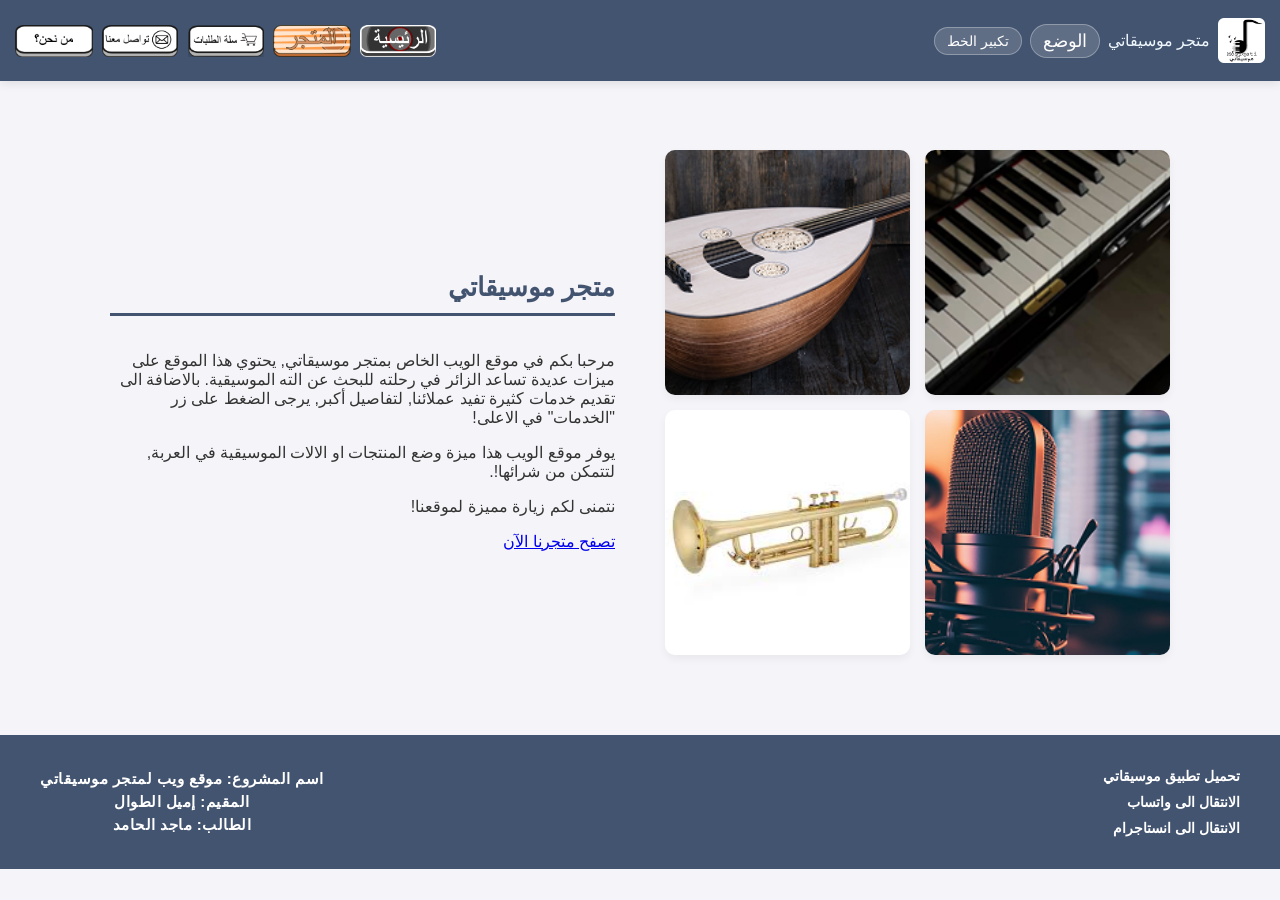
<file: index.html>
<!DOCTYPE html>
<html lang="ar" dir="rtl">
<head>
    <meta charset="UTF-8">
    <meta name="viewport" content="width=device-width, initial-scale=1.0">
    <title>متجر موسيقاتي</title>
    <link rel="stylesheet" href="maincss.css">
</head>
<body>



<div class="header">

    <div class="header-right-side">
        <img src="شعار متجر موسيقاتي.png" alt="شعار موسيقاتي" class="logo-img">
        <p style="color: aliceblue;">متجر موسيقاتي</p>
        <button class="theme-toggle-btn" id="theme-btn" onclick="toggleTheme()">الوضع</button>
        <button class="font-size-btn" id="font-btn" onclick="changeFontSize()">تكبير الخط</button>
        <div class="dropdown">

            <div class="dropdown-content">
                <a href="#piano-section">آلات البيانو</a>
                <a href="#trumpet-section">البوق</a>
                <a href="#oud-section">العود</a>
                <a href="#studio-section">معدات الاستوديو</a>
                <a href="#gifts-section">الهدايا</a>
                <a href="#offers-section">العروض الخاصة</a>
            </div>
        </div>
        <button class="hamburger-btn" id="hamburger-btn" onclick="toggleMobileMenu()">☰</button>
    </div>

    <div class="nav">
        <a href="index.html"><img src="زر الرئيسية.png" alt="الرئيسية" class="nav-img"></a>
        <a href="store.html"><img src="زر المتجر.png" alt="المتجر" class="nav-img"></a>
        <a href="cart.html"><img src="زر سلة الطلبات.png" alt="السلة" class="nav-img"></a>
        <a href="contact.html"><img src="زر تواصل معنا.png" alt="تواصل معنا" class="nav-img"></a>
        <a href="about.html"><img src="من نحن.png" alt="من نحن" class="nav-img"></a>
    </div>

</div>

<div class="mobile-menu" id="mobile-menu">
    <a href="index.html">الرئيسية</a>
    <a href="store.html">المتجر</a>
    <a href="cart.html">سلة الطلبات</a>
    <a href="contact.html">تواصل معنا</a>
    <a href="about.html">من نحن</a>

</div>


<div class="main-container">
    
    <div class="image-grid-side">
        <img src="piano1.png" alt="آلة البيانو" class="grid-img">
        <img src="piano2.png" alt="آلة الجيتار" class="grid-img">
        <img src="piano3.png" alt="آلة العود" class="grid-img">
        <img src="piano6.png" alt="آلة الفلوت" class="grid-img">
    </div>

    <div class="info-side">
        <h1 class="store-main-title">متجر موسيقاتي</h1>
        <p>مرحبا بكم في موقع الويب الخاص بمتجر موسيقاتي, يحتوي هذا الموقع على ميزات عديدة تساعد الزائر في رحلته للبحث عن الته الموسيقية. بالاضافة الى تقديم خدمات كثيرة تفيد عملائنا, لتفاصيل أكبر, يرجى الضغط على زر "الخدمات" في الاعلى!</p>
        <p>يوفر موقع الويب هذا ميزة وضع المنتجات او الالات الموسيقية في العربة, لتتمكن من شرائها!.</p>
        <p>نتمنى لكم زيارة مميزة لموقعنا!</p>
        
        <a href="store.html" class="main-store-btn">تصفح متجرنا الآن</a>
    </div>

</div>


<div class="mobile-menu" id="mobile-menu">
    <a href="index.html">الرئيسية</a>
    <a href="store.html">المتجر</a>
    <a href="cart.html">سلة الطلبات</a>
    <a href="contact.html">تواصل معنا</a>
    <a href="about.html">من نحن</a>
</div>

    </div>


    <div class="bottom-blue-box">
        <div class="bottom-links">
            <a href="app.html" target="_blank">تحميل تطبيق موسيقاتي</a>
        <a href="https://wa.me/962775856752" target="_blank">الانتقال الى واتساب</a>
        <a href="https://instagram.com/mosiqaty" target="_blank">الانتقال الى انستاجرام</a>
    </div>

        <div class="project-info">
            <p>اسم المشروع: موقع ويب لمتجر موسيقاتي</p>
            <p>المقيم: إميل الطوال</p>
            <p>الطالب: ماجد الحامد</p>
        </div>
    </div>

</body>
<script src="script.js"></script>
</html>
</file>
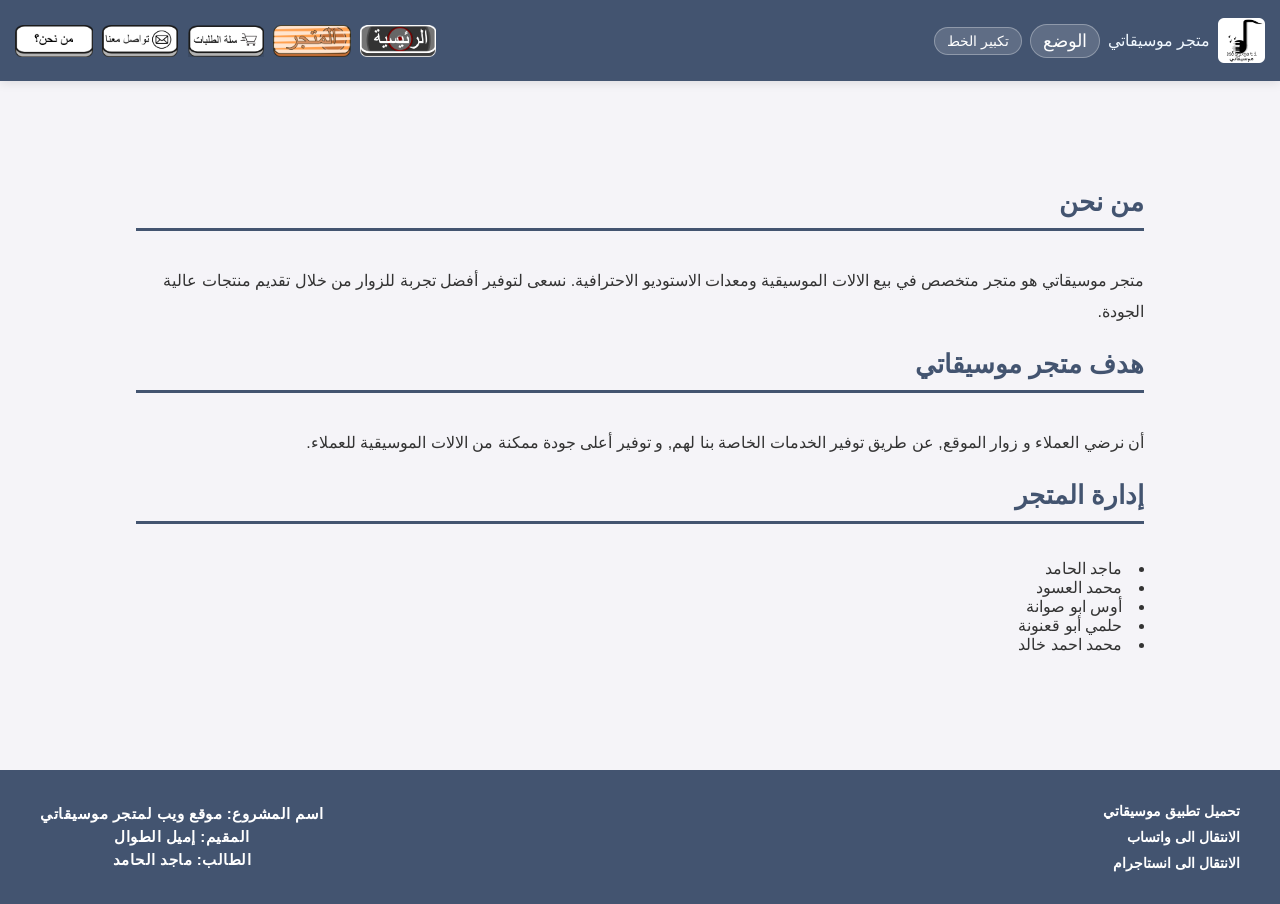
<file: about.html>
<!DOCTYPE html>
<html lang="ar" dir="rtl">
<head>
    <meta charset="UTF-8">
    <meta name="viewport" content="width=device-width, initial-scale=1.0">
    <title>متجر موسيقاتي -من نحن</title>
    <link rel="stylesheet" href="maincss.css">
</head>
<body>

<div class="header">

    <div class="header-right-side">
        <img src="شعار متجر موسيقاتي.png" alt="شعار موسيقاتي" class="logo-img">
        <p style="color: aliceblue;">متجر موسيقاتي</p>
        <button class="theme-toggle-btn" id="theme-btn" onclick="toggleTheme()">الوضع</button>
        <button class="font-size-btn" id="font-btn" onclick="changeFontSize()">تكبير الخط</button>
        <button class="hamburger-btn" id="hamburger-btn" onclick="toggleMobileMenu()">☰</button>
    </div>

    <div class="nav">
        <a href="index.html"><img src="زر الرئيسية.png" alt="الرئيسية" class="nav-img"></a>
        <a href="store.html"><img src="زر المتجر.png" alt="المتجر" class="nav-img"></a>
        <a href="cart.html"><img src="زر سلة الطلبات.png" alt="السلة" class="nav-img"></a>
        <a href="contact.html"><img src="زر تواصل معنا.png" alt="تواصل معنا" class="nav-img"></a>
        <a href="about.html"><img src="من نحن.png" alt="من نحن" class="nav-img"></a>
    </div>


    <div class="mobile-menu" id="mobile-menu">
        <a href="index.html">الرئيسية</a>
        <a href="store.html">المتجر</a>
        <a href="cart.html">سلة الطلبات</a>
        <a href="contact.html">تواصل معنا</a>
        <a href="about.html">من نحن</a>
    </div>


</div> 


    <div class="store-container">

        <h1 class="store-main-title">من نحن</h1>

        <p style="text-align:right; font-size:16px; line-height:1.9;">
            متجر موسيقاتي هو متجر متخصص في بيع الالات الموسيقية ومعدات الاستوديو الاحترافية.
            نسعى لتوفير أفضل تجربة للزوار من خلال تقديم منتجات عالية الجودة.
        </p>

        <h2 class="store-main-title">هدف متجر موسيقاتي</h2>

        <p style="text-align:right; line-height:1.9;" >
            أن نرضي العملاء و زوار الموقع, عن طريق توفير الخدمات الخاصة بنا لهم, و توفير أعلى جودة ممكنة من الالات الموسيقية للعملاء.
        </p>

        <h2 class="store-main-title">إدارة المتجر</h2>

        <p style="text-align:right; line-height:2;">
            <li>ماجد الحامد</li>
            <li>محمد العسود</li>
            <li>أوس ابو صوانة</li>
            <li>حلمي أبو قعنونة</li>
            <li>محمد احمد خالد</li>
        </p>

    </div>

    
    <div class="bottom-blue-box">

        <div class="bottom-links">
            <a href="app.html">تحميل تطبيق موسيقاتي</a>
        <a href="https://wa.me/962775856752" target="_blank">الانتقال الى واتساب</a>
        <a href="https://instagram.com/mosiqaty" target="_blank">الانتقال الى انستاجرام</a>
        </div>

        <div class="project-info">
            <p>اسم المشروع: موقع ويب لمتجر موسيقاتي</p>
            <p>المقيم: إميل الطوال</p>
            <p>الطالب: ماجد الحامد</p>
        </div>

    </div>

</body>
<script src="script.js"></script>
</html>
</file>
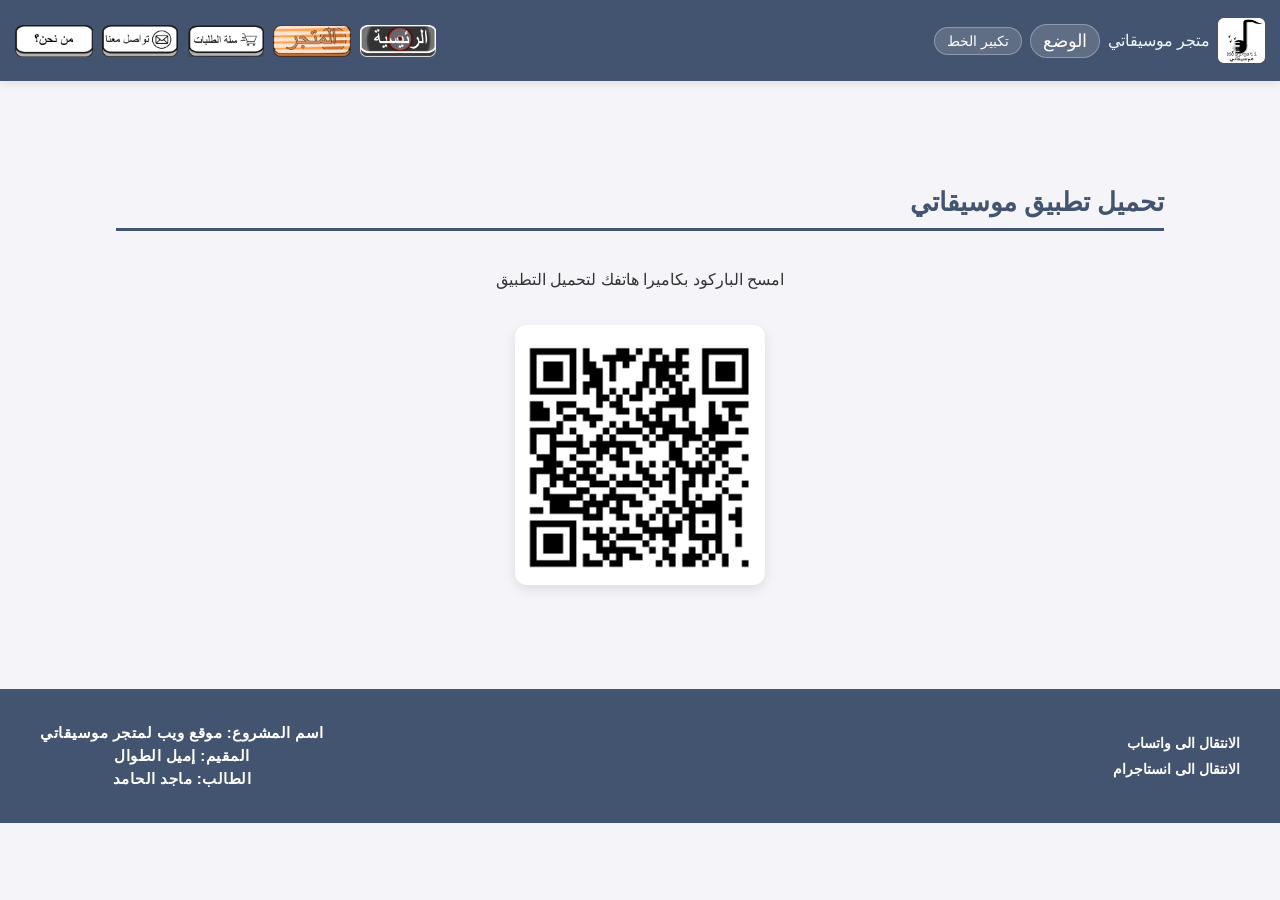
<file: app.html>
<!DOCTYPE html>
<html lang="ar" dir="rtl">
<head>
    <meta charset="UTF-8">
    <meta name="viewport" content="width=device-width, initial-scale=1.0">
    <title>متجر موسيقاتي - تحميل التطبيق</title>
    <link rel="stylesheet" href="maincss.css">
</head>
<body>

<div class="header">

    <div class="header-right-side">
        <img src="شعار متجر موسيقاتي.png" alt="شعار موسيقاتي" class="logo-img">
        <p style="color: aliceblue;">متجر موسيقاتي</p>
        <button class="theme-toggle-btn" id="theme-btn" onclick="toggleTheme()">الوضع</button>
        <button class="font-size-btn" id="font-btn" onclick="changeFontSize()">تكبير الخط</button>
        <button class="hamburger-btn" id="hamburger-btn" onclick="toggleMobileMenu()">☰</button>
    </div>

    <div class="nav">
        <a href="index.html"><img src="زر الرئيسية.png" alt="الرئيسية" class="nav-img"></a>
        <a href="store.html"><img src="زر المتجر.png" alt="المتجر" class="nav-img"></a>
        <a href="cart.html"><img src="زر سلة الطلبات.png" alt="السلة" class="nav-img"></a>
        <a href="contact.html"><img src="زر تواصل معنا.png" alt="تواصل معنا" class="nav-img"></a>
        <a href="about.html"><img src="من نحن.png" alt="من نحن" class="nav-img"></a>
    </div>

</div>

<div class="mobile-menu" id="mobile-menu">
    <a href="index.html">الرئيسية</a>
    <a href="store.html">المتجر</a>
    <a href="cart.html">سلة الطلبات</a>
    <a href="contact.html">تواصل معنا</a>
    <a href="about.html">من نحن</a>
</div>

<div class="store-container" style="text-align: center; padding: 20px;">
    <h1 class="store-main-title">تحميل تطبيق موسيقاتي</h1>
    <p style="font-size: 16px; line-height: 1.8; margin-bottom: 30px;">
        امسح الباركود بكاميرا هاتفك لتحميل التطبيق
    </p>
    <img src="QR.png" alt="QR Code تحميل التطبيق" style="max-width: 250px; width: 80%; border-radius: 12px; box-shadow: 0 4px 12px rgba(0,0,0,0.1);">
</div>

<div class="bottom-blue-box">
    <div class="bottom-links">
        <a href="https://wa.me/962775856752" target="_blank">الانتقال الى واتساب</a>
        <a href="https://instagram.com/mosiqaty" target="_blank">الانتقال الى انستاجرام</a>
    </div>
    <div class="project-info">
        <p>اسم المشروع: موقع ويب لمتجر موسيقاتي</p>
        <p>المقيم: إميل الطوال</p>
        <p>الطالب: ماجد الحامد</p>
    </div>
</div>

<script src="script.js"></script>
</body>
</html>
</file>
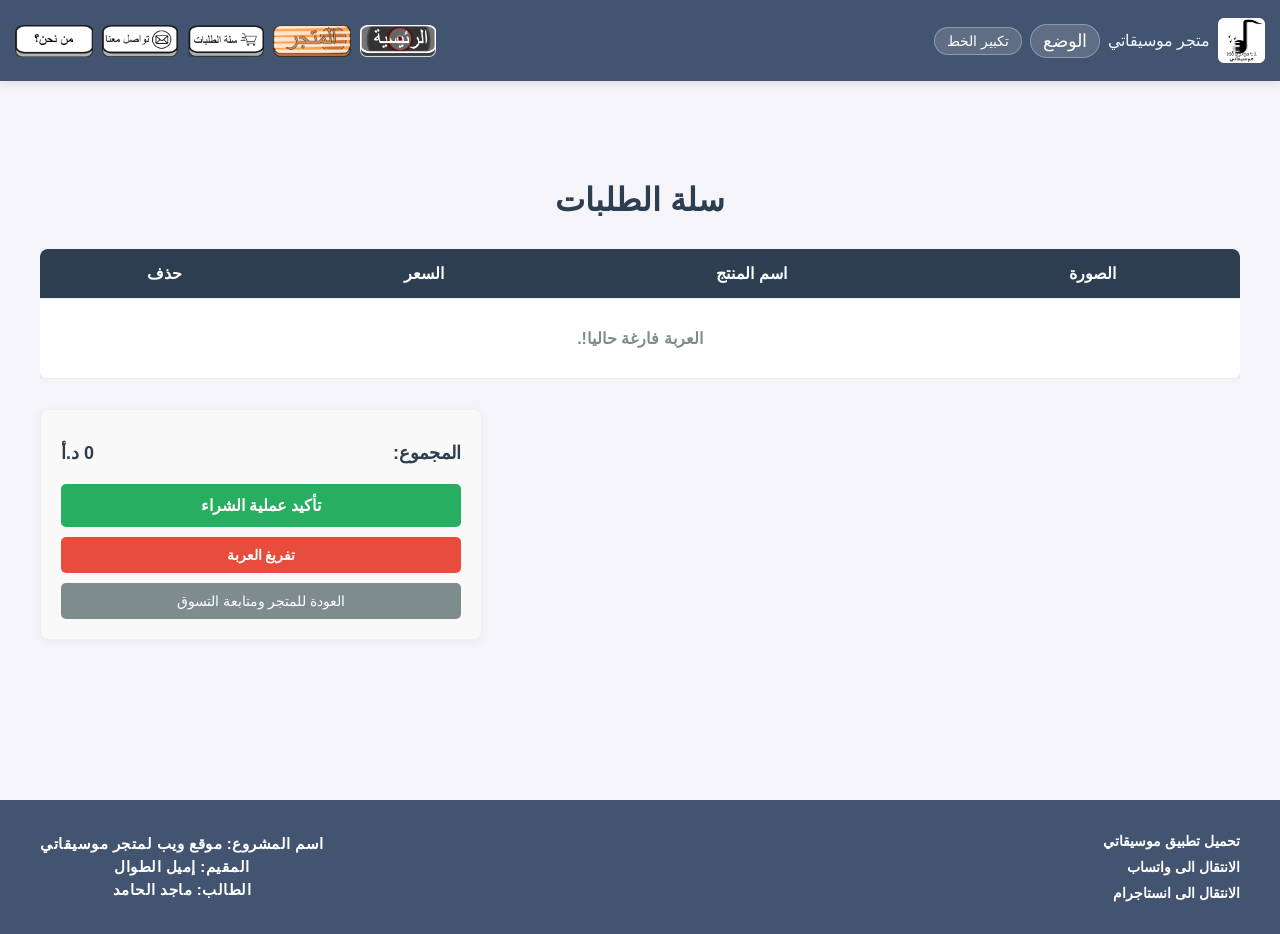
<file: cart.html>
<!DOCTYPE html>
<html lang="ar" dir="rtl">
<head>
    <meta charset="UTF-8">
    <meta name="viewport" content="width=device-width, initial-scale=1.0">
    <title>متجر موسيقاتي - سلة الطلبات</title>
    <link rel="stylesheet" href="maincss.css">
</head>
<body>

<div class="header">

    <div class="header-right-side">
        <img src="شعار متجر موسيقاتي.png" alt="شعار موسيقاتي" class="logo-img">
        <p style="color: aliceblue;">متجر موسيقاتي</p>
        <button class="theme-toggle-btn" id="theme-btn" onclick="toggleTheme()">الوضع</button>
        <button class="font-size-btn" id="font-btn" onclick="changeFontSize()">تكبير الخط</button>
        <button class="hamburger-btn" id="hamburger-btn" onclick="toggleMobileMenu()">☰</button>
    </div>

    <div class="nav">
        <a href="index.html"><img src="زر الرئيسية.png" alt="الرئيسية" class="nav-img"></a>
        <a href="store.html"><img src="زر المتجر.png" alt="المتجر" class="nav-img"></a>
        <a href="cart.html"><img src="زر سلة الطلبات.png" alt="السلة" class="nav-img"></a>
        <a href="contact.html"><img src="زر تواصل معنا.png" alt="تواصل معنا" class="nav-img"></a>
        <a href="about.html"><img src="من نحن.png" alt="من نحن" class="nav-img"></a>
    </div> 

</div>

<div class="mobile-menu" id="mobile-menu">
    <a href="index.html">الرئيسية</a>
    <a href="store.html">المتجر</a>
    <a href="cart.html">سلة الطلبات</a>
    <a href="contact.html">تواصل معنا</a>
    <a href="about.html">من نحن</a>
</div>

<div class="mobile-menu" id="mobile-menu">
    <a href="index.html">الرئيسية</a>
    <a href="store.html">المتجر</a>
    <a href="cart.html">سلة الطلبات</a>
    <a href="contact.html">تواصل معنا</a>
    <a href="about.html">من نحن</a>
</div>

    <div class="cart-container">
        <h1 class="cart-main-title">سلة الطلبات</h1>

        <div class="cart-table-wrapper">
            <table class="cart-table">
                <thead>
                    <tr>
                        <th>الصورة</th>
                        <th>اسم المنتج</th>
                        <th>السعر</th>
                        <th>حذف</th>
                    </tr>
                </thead>
                <tbody id="cart-items-tbody"></tbody>
            </table>
        </div>

        <div class="cart-summary-section">
            <div class="summary-box">
                <div class="summary-row total-row">
                    <span>المجموع:</span>
                    <span class="final-price" id="final-price-display">0 د.أ</span>
                </div>
                <div class="cart-actions-btns">
                    <button class="checkout-btn" id="checkout-btn">تأكيد عملية الشراء</button>
                    <button class="clear-cart-btn" id="clear-cart-btn">تفريغ العربة</button>
                    <a href="store.html" class="continue-shopping-btn">العودة للمتجر ومتابعة التسوق</a>
                </div>
            </div>
        </div>
    </div>

    <div class="bottom-blue-box">
        <div class="bottom-links">
            <a href="app.html" target="_blank">تحميل تطبيق موسيقاتي</a>
        <a href="https://wa.me/962775856752" target="_blank">الانتقال الى واتساب</a>
        <a href="https://instagram.com/mosiqaty" target="_blank">الانتقال الى انستاجرام</a>
        </div>
        <div class="project-info">
            <p>اسم المشروع: موقع ويب لمتجر موسيقاتي</p>
            <p>المقيم: إميل الطوال</p>
            <p>الطالب: ماجد الحامد</p>
        </div>
    </div>

    <script src="script.js"></script>
</body>
</html>
</file>
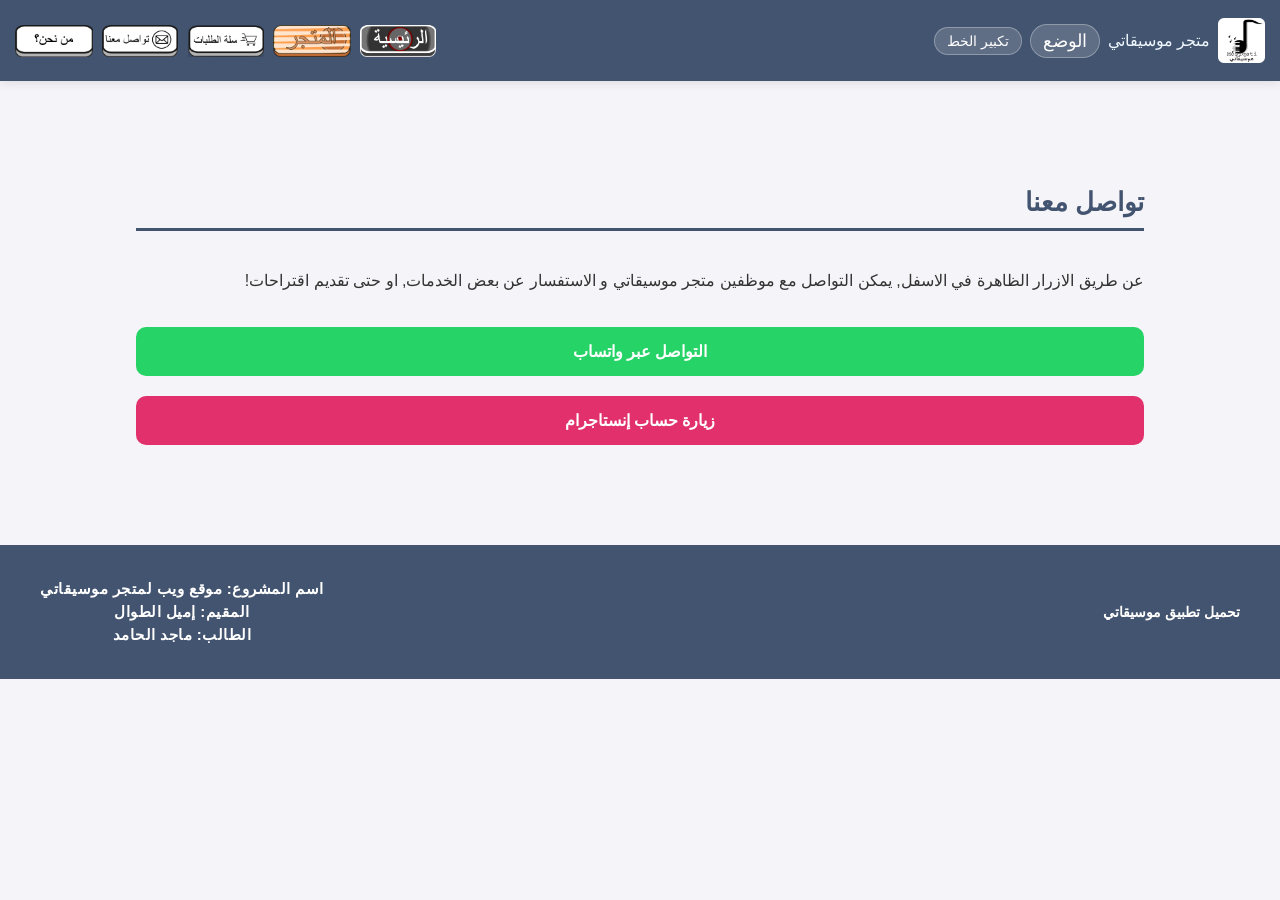
<file: contact.html>
<!DOCTYPE html>
<html lang="ar" dir="rtl">
<head>
    <meta charset="UTF-8">
    <meta name="viewport" content="width=device-width, initial-scale=1.0">
    <title>متجر موسيقاتي -تواصل معنا</title>
    <link rel="stylesheet" href="maincss.css">
</head>
<body>

<div class="header">

    <div class="header-right-side">
        <img src="شعار متجر موسيقاتي.png" alt="شعار موسيقاتي" class="logo-img">
        <p style="color: aliceblue;">متجر موسيقاتي</p>
        <button class="theme-toggle-btn" id="theme-btn" onclick="toggleTheme()">الوضع</button>
        <button class="font-size-btn" id="font-btn" onclick="changeFontSize()">تكبير الخط</button>
        <button class="hamburger-btn" id="hamburger-btn" onclick="toggleMobileMenu()">☰</button>
    </div>

    <div class="nav">
        <a href="index.html"><img src="زر الرئيسية.png" alt="الرئيسية" class="nav-img"></a>
        <a href="store.html"><img src="زر المتجر.png" alt="المتجر" class="nav-img"></a>
        <a href="cart.html"><img src="زر سلة الطلبات.png" alt="السلة" class="nav-img"></a>
        <a href="contact.html"><img src="زر تواصل معنا.png" alt="تواصل معنا" class="nav-img"></a>
        <a href="about.html"><img src="من نحن.png" alt="من نحن" class="nav-img"></a>
    </div>



    <div class="mobile-menu" id="mobile-menu">
        <a href="index.html">الرئيسية</a>
        <a href="store.html">المتجر</a>
        <a href="cart.html">سلة الطلبات</a>
        <a href="contact.html">تواصل معنا</a>
        <a href="about.html">من نحن</a>
    </div>


</div> 


    <div class="store-container">

        <h1 class="store-main-title">تواصل معنا</h1>

        <p style="text-align:right; line-height:1.9; font-size:16px;">
            عن طريق الازرار الظاهرة في الاسفل, يمكن التواصل مع موظفين متجر موسيقاتي و الاستفسار عن بعض الخدمات, او حتى تقديم اقتراحات!
        </p>

        <div style="display:flex; flex-direction:column; gap:20px; margin-top:30px;">


            <a href="https://wa.me/962775856752" target="_blank"
               style="background:#25D366; color:white; padding:15px; text-align:center;
               border-radius:10px; font-weight:bold; text-decoration:none;">
                التواصل عبر واتساب
            </a>


            <a href="https://instagram.com/mosiqaty" target="_blank"
               style="background:#E1306C; color:white; padding:15px; text-align:center;
               border-radius:10px; font-weight:bold; text-decoration:none;">
                زيارة حساب إنستاجرام
            </a>

        </div>

    </div>


    <div class="bottom-blue-box">

        <div class="bottom-links">
            <a href="app.html">تحميل تطبيق موسيقاتي</a>

        </div>

        <div class="project-info">
            <p>اسم المشروع: موقع ويب لمتجر موسيقاتي</p>
            <p>المقيم: إميل الطوال</p>
            <p>الطالب: ماجد الحامد</p>
        </div>

    </div>

</body>
<script src="script.js"></script>
</html>
</file>
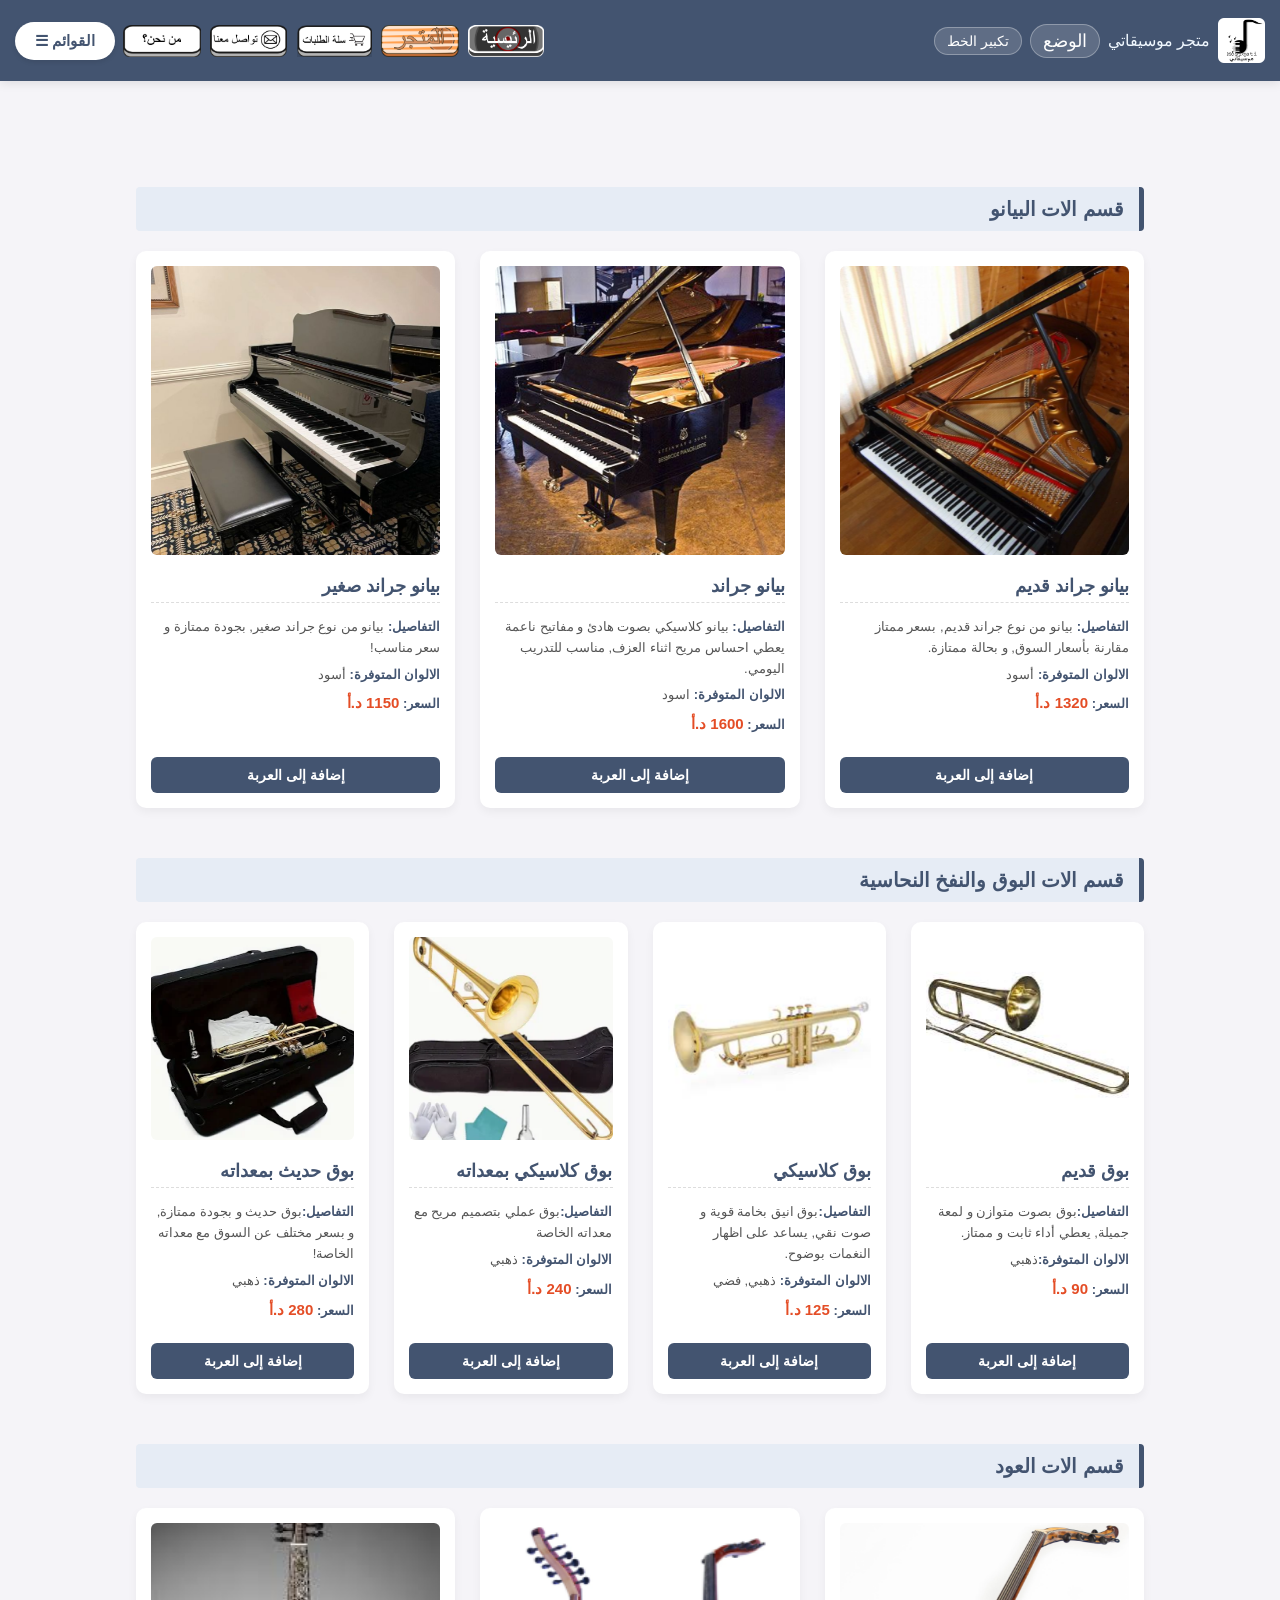
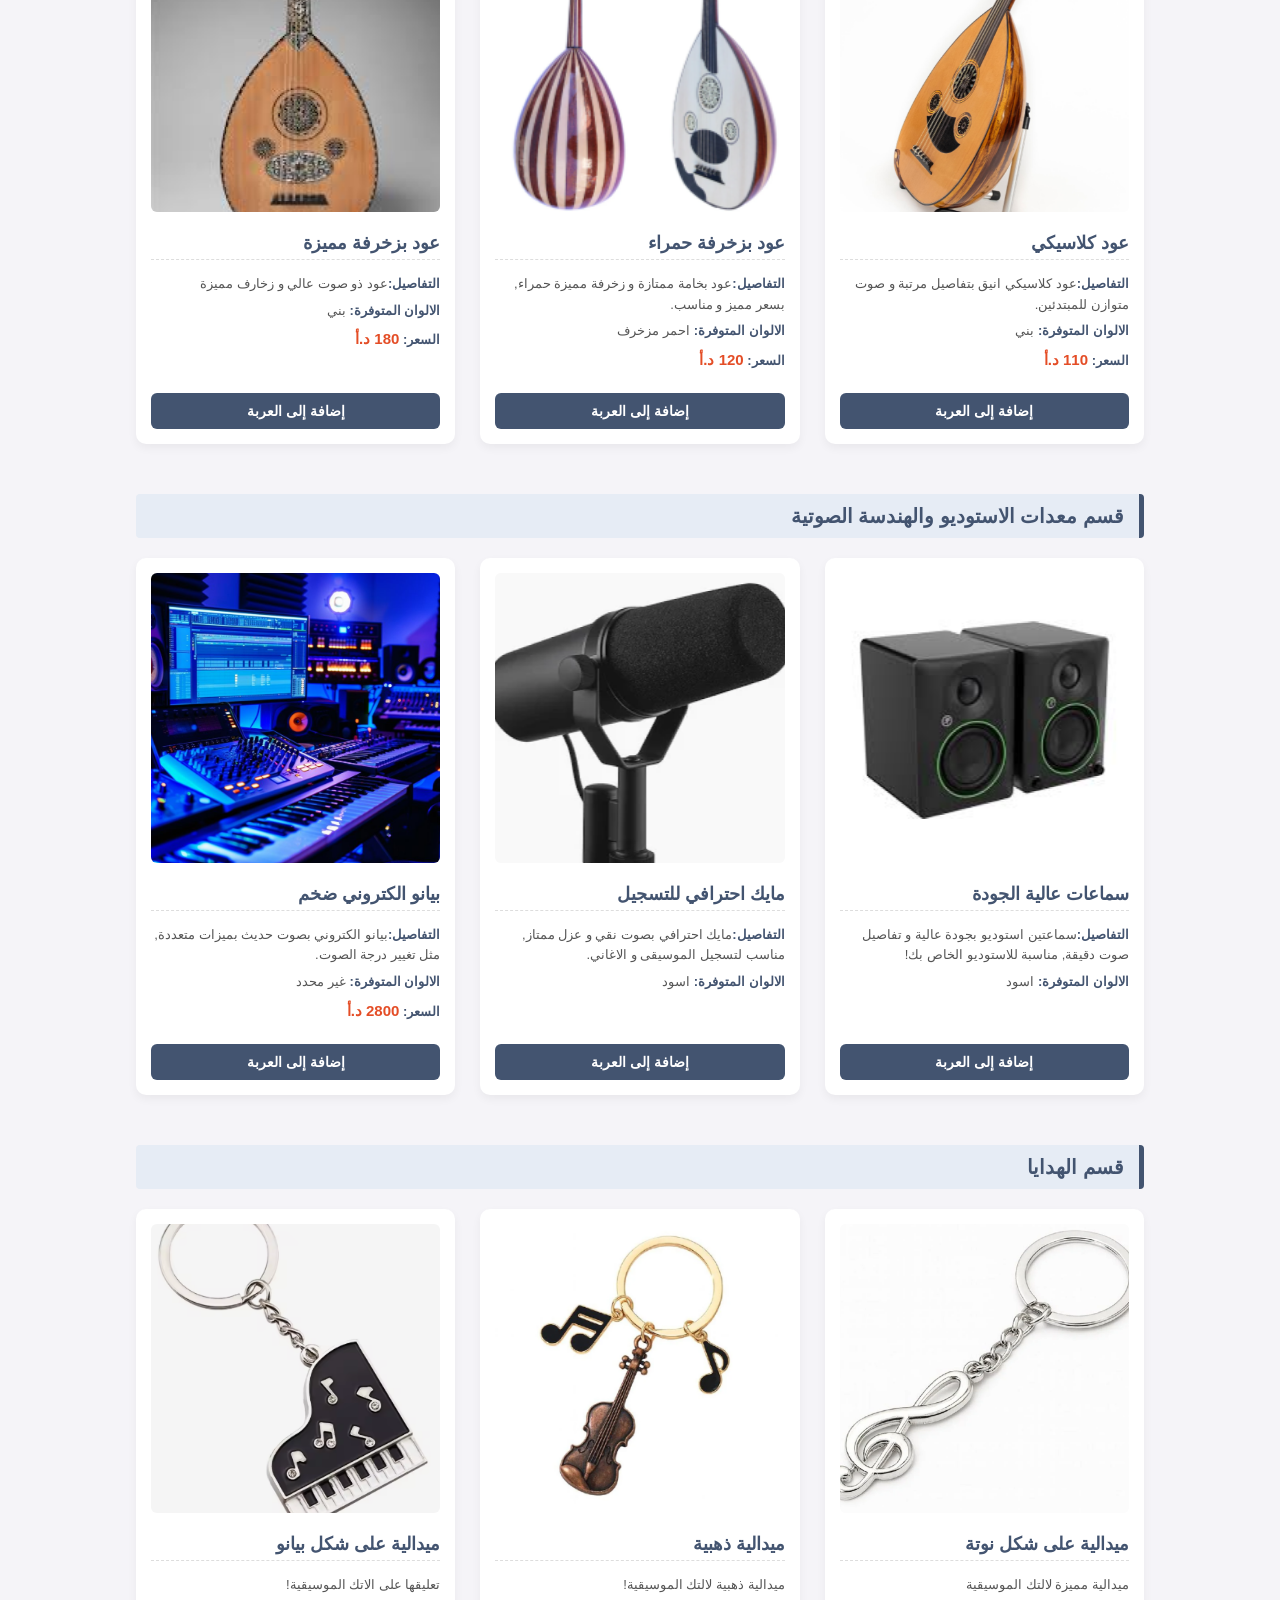
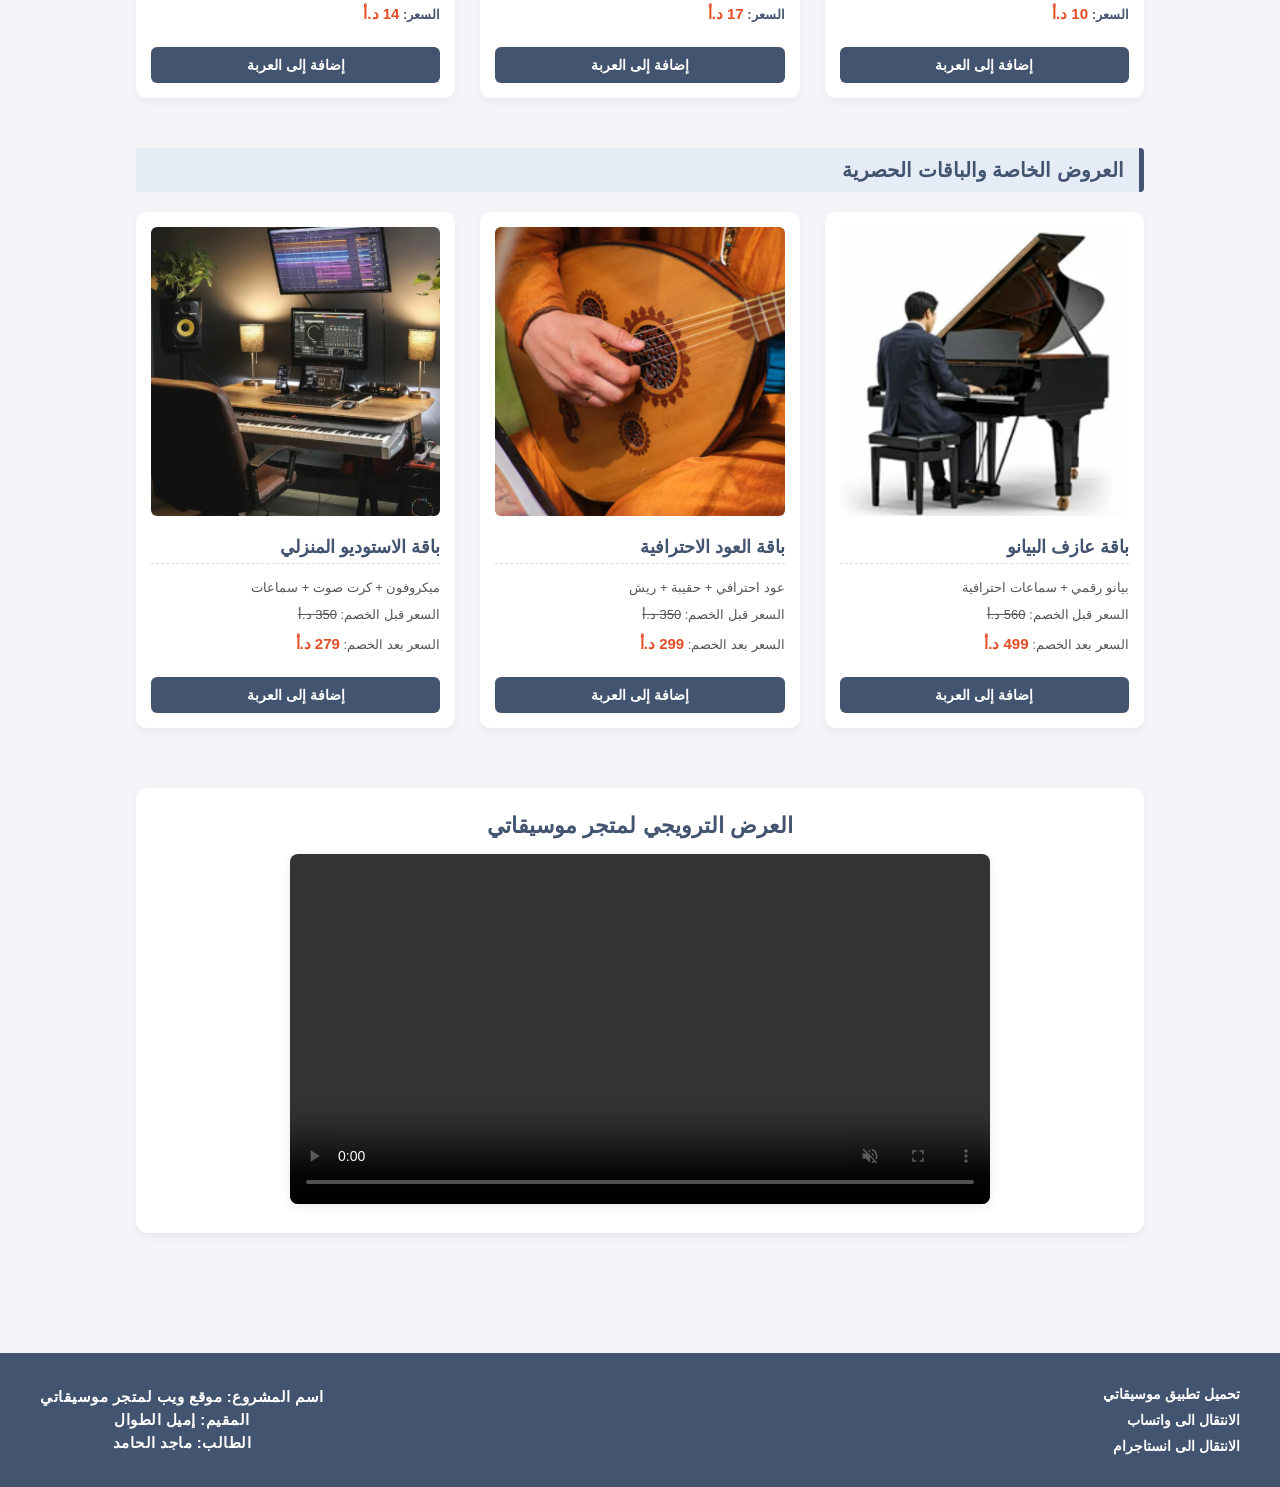
<file: store.html>
<!DOCTYPE html>
<html lang="ar" dir="rtl">
<head>
    <meta charset="UTF-8">
    <meta name="viewport" content="width=device-width, initial-scale=1.0">
    <title>متجر موسيقاتي - قوائم الالات الموسيقية</title>
    <link rel="stylesheet" href="maincss.css">
</head>
<body>

<div class="header">

    <div class="header-right-side">
        <img src="شعار متجر موسيقاتي.png" alt="شعار موسيقاتي" class="logo-img">
        <p style="color: aliceblue;">متجر موسيقاتي</p>
        <button class="sections-btn" id="sections-btn" onclick="toggleSectionsMenu()">القوائم</button>
        <button class="theme-toggle-btn" id="theme-btn" onclick="toggleTheme()">الوضع</button>
        <button class="font-size-btn" id="font-btn" onclick="changeFontSize()">تكبير الخط</button>
        <button class="hamburger-btn" id="hamburger-btn" onclick="toggleMobileMenu()">☰</button>
    </div>

    <div class="nav">
        <a href="index.html"><img src="زر الرئيسية.png" alt="الرئيسية" class="nav-img"></a>
        <a href="store.html"><img src="زر المتجر.png" alt="المتجر" class="nav-img"></a>
        <a href="cart.html"><img src="زر سلة الطلبات.png" alt="السلة" class="nav-img"></a>
        <a href="contact.html"><img src="زر تواصل معنا.png" alt="تواصل معنا" class="nav-img"></a>
        <a href="about.html"><img src="من نحن.png" alt="من نحن" class="nav-img"></a>

        <div class="dropdown">
            <button class="dropdown-btn">القوائم ☰</button>
            <div class="dropdown-content">
                <a href="#piano-section">آلات البيانو</a>
                <a href="#trumpet-section">البوق</a>
                <a href="#oud-section">العود</a>
                <a href="#studio-section">معدات الاستوديو</a>
                <a href="#gifts-section">الهدايا</a>
                <a href="#offers-section">العروض</a>
            </div>
        </div>
    </div>

</div>

<div class="mobile-menu" id="mobile-menu">
    <a href="index.html">الرئيسية</a>
    <a href="store.html">المتجر</a>
    <a href="cart.html">سلة الطلبات</a>
    <a href="contact.html">تواصل معنا</a>
    <a href="about.html">من نحن</a>
</div>

<div class="sections-menu" id="sections-menu">
    <a href="#piano-section" onclick="toggleSectionsMenu()">آلات البيانو</a>
    <a href="#trumpet-section" onclick="toggleSectionsMenu()">البوق</a>
    <a href="#oud-section" onclick="toggleSectionsMenu()">العود</a>
    <a href="#studio-section" onclick="toggleSectionsMenu()">معدات الاستوديو</a>
    <a href="#gifts-section" onclick="toggleSectionsMenu()">الهدايا</a>
    <a href="#offers-section" onclick="toggleSectionsMenu()">العروض الخاصة</a>
    
</div>

<div class="store-container">

<div class="category-section" id="piano-section">
    <h2 class="category-title">قسم الات البيانو</h2>

    <div class="products-grid">

        <div class="product-card">
            <img src="p0.png" alt="بيانو جراند قديم" class="product-img">
            <h3>بيانو جراند قديم</h3>
            <div class="product-new-details">
                <p class="detail-item"><strong>التفاصيل:</strong> بيانو من نوع جراند قديم, بسعر ممتاز مقارنة بأسعار السوق, و بحالة ممتازة.</p>
                <p class="detail-item"><strong>الالوان المتوفرة:</strong> أسود</p>
                <p class="detail-item"><strong>السعر:</strong> <span class="price-text">1320 د.أ</span></p>
            </div>
            <button class="add-to-cart-btn" data-name="بيانو جراند قديم" data-price="1320" data-img="p0.png">إضافة إلى العربة</button>
        </div>

        <div class="product-card">
            <img src="p1.png" alt="بيانو جراند" class="product-img">
            <h3>بيانو جراند</h3>
            <div class="product-new-details">
                <p class="detail-item"><strong>التفاصيل:</strong> بيانو كلاسيكي بصوت هادئ و مفاتيح ناعمة يعطي احساس مريح اثناء العزف, مناسب للتدريب اليومي.</p>
                <p class="detail-item"><strong>الالوان المتوفرة:</strong> اسود</p>
                <p class="detail-item"><strong>السعر:</strong> <span class="price-text">1600 د.أ</span></p>
            </div>
            <button class="add-to-cart-btn" data-name="بيانو جراند" data-price="1600" data-img="p1.png">إضافة إلى العربة</button>
        </div>

        <div class="product-card">
            <img src="p2.png" alt="بيانو جراند صغير" class="product-img">
            <h3>بيانو جراند صغير</h3>
            <div class="product-new-details">
                <p class="detail-item"><strong>التفاصيل:</strong> بيانو من نوع جراند صغير, بجودة ممتازة و سعر مناسب!</p>
                <p class="detail-item"><strong>الالوان المتوفرة:</strong> أسود</p>
                <p class="detail-item"><strong>السعر:</strong> <span class="price-text">1150 د.أ</span></p>
            </div>
            <button class="add-to-cart-btn" data-name="بيانو جراند صغير" data-price="1150" data-img="p2.png">إضافة إلى العربة</button>
        </div>

    </div>
</div>


    <div class="category-section" id="trumpet-section">
        <h2 class="category-title">قسم الات البوق والنفخ النحاسية</h2>

        <div class="products-grid grid-4-columns">

            <div class="product-card">
                <img src="p3.png" alt="ترومبيت ذهبي" class="product-img">
                <h3>بوق قديم</h3>
                <div class="product-new-details">
                    <p class="detail-item"><strong>التفاصيل:</strong>بوق بصوت متوازن و لمعة جميلة, يعطي أداء ثابت و ممتاز.</p>
                    <p class="detail-item"><strong>الالوان المتوفرة:</strong>ذهبي </p>
                    <p class="detail-item"><strong>السعر:</strong> <span class="price-text">90 د.أ</span></p>
                </div>
                <button class="add-to-cart-btn" data-name="بوق قديم" data-price="90" data-img="p3.png">إضافة إلى العربة</button>
            </div>

            <div class="product-card">
                <img src="p4.png" alt="ساكسفون احترافي" class="product-img">
                <h3>بوق كلاسيكي</h3>
                <div class="product-new-details">
                    <p class="detail-item"><strong>التفاصيل:</strong>بوق انيق بخامة قوية و صوت نقي, يساعد على اظهار النغمات بوضوح.</p>
                    <p class="detail-item"><strong>الالوان المتوفرة:</strong> ذهبي, فضي</p>
                    <p class="detail-item"><strong>السعر:</strong> <span class="price-text">125 د.أ</span></p>
                </div>
                <button class="add-to-cart-btn" data-name="بوق كلاسيكي" data-price="125" data-img="p4.png">إضافة إلى العربة</button>
            </div>

            <div class="product-card">
                <img src="p5.png" alt="ترومبون نحاسي" class="product-img">
                <h3>بوق كلاسيكي بمعداته</h3>
                <div class="product-new-details">
                    <p class="detail-item"><strong>التفاصيل:</strong>بوق عملي بتصميم مريح مع معداته الخاصة</p>
                    <p class="detail-item"><strong>الالوان المتوفرة:</strong> ذهبي</p>
                    <p class="detail-item"><strong>السعر:</strong> <span class="price-text">240 د.أ</span></p>
                </div>
                <button class="add-to-cart-btn" data-name="بوق كلاسيكي بمعداته" data-price="240" data-img="p5.png">إضافة إلى العربة</button>
            </div>

            <div class="product-card">
                <img src="p6.png" alt="فلوت فضي" class="product-img">
                <h3>بوق حديث بمعداته</h3>
                <div class="product-new-details">
                    <p class="detail-item"><strong>التفاصيل:</strong>بوق حديث و بجودة ممتازة, و بسعر مختلف عن السوق مع معداته الخاصة!</p>
                    <p class="detail-item"><strong>الالوان المتوفرة:</strong> ذهبي</p>
                    <p class="detail-item"><strong>السعر:</strong> <span class="price-text">280 د.أ</span></p>
                </div>
                <button class="add-to-cart-btn" data-name="بوق حديث بمعداته" data-price="280" data-img="p6.png">إضافة إلى العربة</button>
            </div>

        </div>
    </div>

    <div class="category-section" id="oud-section">
        <h2 class="category-title">قسم الات العود</h2>

        <div class="products-grid">

            <div class="product-card">
                <img src="p7.png" alt="عود تعليمي" class="product-img">
                <h3>عود كلاسيكي</h3>
                <div class="product-new-details">
                    <p class="detail-item"><strong>التفاصيل:</strong>عود كلاسيكي انيق بتفاصيل مرتبة و صوت متوازن للمبتدئين.</p>
                    <p class="detail-item"><strong>الالوان المتوفرة:</strong> بني</p>
                    <p class="detail-item"><strong>السعر:</strong> <span class="price-text">110 د.أ</span></p>
                </div>
                <button class="add-to-cart-btn" data-name="عود كلاسيكي" data-price="110" data-img="p7.png">إضافة إلى العربة</button>
            </div>

            <div class="product-card">
                <img src="p8.png" alt="عود احترافي" class="product-img">
                <h3>عود بزخرفة حمراء</h3>
                <div class="product-new-details">
                    <p class="detail-item"><strong>التفاصيل:</strong>عود بخامة ممتازة و زخرفة مميزة حمراء, بسعر مميز و مناسب.</p>
                    <p class="detail-item"><strong>الالوان المتوفرة:</strong> احمر مزخرف</p>
                    <p class="detail-item"><strong>السعر:</strong> <span class="price-text">120 د.أ</span></p>
                </div>
                <button class="add-to-cart-btn" data-name="عود بزخرفة حمراء" data-price="120" data-img="p8.png">إضافة إلى العربة</button>
            </div>

            <div class="product-card">
                <img src="p9.png" class="product-img" alt="عود كهربائي">
                <h3>عود بزخرفة مميزة</h3>
                <div class="product-new-details">
                    <p class="detail-item"><strong>التفاصيل:</strong>عود ذو صوت عالي و زخارف مميزة</p>
                    <p class="detail-item"><strong>الالوان المتوفرة:</strong>  بني</p>
                    <p class="detail-item"><strong>السعر:</strong> <span class="price-text">180 د.أ</span></p>
                </div>
                <button class="add-to-cart-btn" data-name="عود بزخرفة مميزة" data-price="180" data-img="p9.png">إضافة إلى العربة</button>
            </div>

        </div>
    </div>

    <div class="category-section" id="studio-section">
        <h2 class="category-title">قسم معدات الاستوديو والهندسة الصوتية</h2>

        <div class="products-grid">

            <div class="product-card">
                <img src="p10.png" alt="كرت صوت" class="product-img">
                <h3>سماعات عالية الجودة</h3>
                <div class="product-new-details">
                    <p class="detail-item"><strong>التفاصيل:</strong>سماعتين استوديو بجودة عالية و تفاصيل صوت دقيقة, مناسبة للاستوديو الخاص بك!</p>
                    <p class="detail-item"><strong>الالوان المتوفرة:</strong>  اسود</p>
                </div>
                <button class="add-to-cart-btn" data-name="سماعات عالية الجودة" data-price="80" data-img="p10.png">إضافة إلى العربة</button>
            </div>

            <div class="product-card">
                <img src="p11.png" alt="ميكروفون" class="product-img">
                <h3>مايك احترافي للتسجيل</h3>
                <div class="product-new-details">
                    <p class="detail-item"><strong>التفاصيل:</strong>مايك احترافي بصوت نقي و عزل ممتاز, مناسب لتسجيل الموسيقى و الاغاني.</p>
                    <p class="detail-item"><strong>الالوان المتوفرة:</strong>  اسود</p>
                </div>
                <button class="add-to-cart-btn" data-name="مايك احترافي للتسجيل" data-price="130" data-img="p11.png">إضافة إلى العربة</button>
            </div>

            <div class="product-card">
                <img src="p12.png" alt="سماعات مراقبة" class="product-img">
                <h3>بيانو الكتروني ضخم</h3>
                <div class="product-new-details">
                    <p class="detail-item"><strong>التفاصيل:</strong>بيانو الكتروني بصوت حديث بميزات متعددة, مثل تغيير درجة الصوت.</p>
                    <p class="detail-item"><strong>الالوان المتوفرة:</strong> غير محدد</p>
                    <p class="detail-item"><strong>السعر:</strong> <span class="price-text">2800 د.أ</span></p>
                </div>
                <button class="add-to-cart-btn" data-name="بيانو الكتروني ضخم" data-price="2800" data-img="p12.png">إضافة إلى العربة</button>
            </div>

        </div>
    </div>

    <div class="category-section" id="gifts-section">

        <h2 class="category-title">قسم الهدايا</h2>

        <div class="products-grid">

            <div class="product-card">
                <img src="g1.png" alt="حامل نوتة" class="product-img">
                <h3>ميدالية على شكل نوتة</h3>
                <div class="product-new-details">
                    <p class="detail-item">ميدالية مميزة لالتك الموسيقية</p>
                    <p class="detail-item"><strong>السعر:</strong> <span class="price-text">10 د.أ</span></p>
                </div>
                <button class="add-to-cart-btn" data-name="ميدالية على شكل نوتة" data-price="10" data-img="g1.png">إضافة إلى العربة</button>
            </div>

            <div class="product-card">
                <img src="g2.png" alt="طقم ريش" class="product-img">
                <h3>ميدالية ذهبية</h3>
                <div class="product-new-details">
                    <p class="detail-item">ميدالية ذهبية لالتك الموسيقية!</p>
                    <p class="detail-item"><strong>السعر:</strong> <span class="price-text">17 د.أ</span></p>
                </div>
                <button class="add-to-cart-btn" data-name="ميدالية ذهبية" data-price="17" data-img="g2.png">إضافة إلى العربة</button>
            </div>

            <div class="product-card">
                <img src="g3.png" alt="كوبون" class="product-img">
                <h3>ميدالية على شكل بيانو</h3>
                <div class="product-new-details">
                    <p class="detail-item">تعليقها على الاتك الموسيقية!</p>
                    <p class="detail-item"><strong>السعر:</strong> <span class="price-text">14 د.أ</span></p>
                </div>
                <button class="add-to-cart-btn" data-name="ميدالية على شكل بيانو" data-price="14" data-img="g3.png">إضافة إلى العربة</button>
            </div>

        </div>

    </div>




    <div class="category-section" id="offers-section">

        <h2 class="category-title">العروض الخاصة والباقات الحصرية</h2>

        <div class="products-grid">

            <div class="product-card">
                <img src="offer1.png" alt="لا توجد صورة للباقة" class="product-img">
                <h3>باقة عازف البيانو</h3>
                <div class="product-new-details">
                    <p class="detail-item">بيانو رقمي + سماعات احترافية</p>
                    <p class="detail-item">
                        السعر قبل الخصم:
                        <span style="text-decoration: line-through;">560 د.أ</span>
                    </p>
                    <p class="detail-item">
                        السعر بعد الخصم:
                        <span class="price-text">499 د.أ</span>
                    </p>
                </div>
                <button class="add-to-cart-btn" data-name="باقة عازف البيانو" data-price="499" data-img="offer1.png">إضافة إلى العربة</button>
            </div>

            <div class="product-card">
                <img src="offer2.png" alt="لا توجد صورة للباقة" class="product-img">
                <h3>باقة العود الاحترافية</h3>
                <div class="product-new-details">
                    <p class="detail-item">عود احترافي + حقيبة + ريش</p>
                    <p class="detail-item">
                        السعر قبل الخصم:
                        <span style="text-decoration: line-through;">350 د.أ</span>
                    </p>
                    <p class="detail-item">
                        السعر بعد الخصم:
                        <span class="price-text">299 د.أ</span>
                    </p>
                </div>
                <button class="add-to-cart-btn" data-name="باقة العود الاحترافية" data-price="299" data-img="offer2.png">إضافة إلى العربة</button>
            </div>

            <div class="product-card">
                <img src="offer3.png" alt="لا توجد صورة للباقة" class="product-img">
                <h3>باقة الاستوديو المنزلي</h3>
                <div class="product-new-details">
                    <p class="detail-item">ميكروفون + كرت صوت + سماعات</p>
                    <p class="detail-item">
                        السعر قبل الخصم:
                        <span style="text-decoration: line-through;">350 د.أ</span>
                    </p>
                    <p class="detail-item">
                        السعر بعد الخصم:
                        <span class="price-text">279 د.أ</span>
                    </p>
                </div>
                <button class="add-to-cart-btn" data-name="باقة الاستوديو المنزلي" data-price="279" data-img="offer3.png">إضافة إلى العربة</button>
            </div>

        </div>

    </div>

    <div class="promo-video-section">
        <h2>العرض الترويجي لمتجر موسيقاتي</h2>
        <div class="video-wrapper">
            <video autoplay muted loop controls class="promo-video">
                <source src="f.mp4" type="video/mp4">
                متصفحك لا يدعم تشغيل هذا الفيديو.
            </video>
        </div>
    </div>

</div>

<div class="bottom-blue-box">
    <div class="bottom-links">
        <a href="app.html" target="_blank">تحميل تطبيق موسيقاتي</a>
        <a href="https://wa.me/962775856752" target="_blank">الانتقال الى واتساب</a>
        <a href="https://instagram.com/mosiqaty" target="_blank">الانتقال الى انستاجرام</a>
    </div>
    <div class="project-info">
        <p>اسم المشروع: موقع ويب لمتجر موسيقاتي</p>
        <p>المقيم: إميل الطوال</p>
        <p>الطالب: ماجد الحامد</p>
    </div>
</div>

<script src="script.js"></script>
</body>
</html>
</file>
<file: maincss.css>
html {
    scroll-behavior: smooth;
}

body {
    font-family: 'Segoe UI', Arial, sans-serif;
    margin: 0;
    padding: 0;
    padding-top: 100px;
    background-color: #f5f4f8;
    color: #333;
}

.header {
    background-color: #435470;
    padding: 8px 15px;
    display: flex;
    justify-content: space-between;
    align-items: center;
    position: fixed;
    top: 0;
    left: 0;
    right: 0;
    z-index: 1000;
    min-height: 65px;
    box-shadow: 0 2px 10px rgba(0,0,0,0.1);
    flex-wrap: wrap;
}

.header-right-side,
.header-left-side,
.nav {
    display: flex;
    align-items: center;
    gap: 8px;
    flex-wrap: wrap;
}

.logo-img {
    height: 45px;
    width: auto;
    flex-shrink: 0;
}

.nav-img {
    width: 78px;
    height: 32px;
    object-fit: contain;
    display: block;
    transition: transform 0.2s ease;
    flex-shrink: 0;
}

.nav-img:hover {
    transform: scale(1.05);
}

.dropdown {
    position: relative;
    display: inline-block;
    padding-bottom: 15px;
    margin-bottom: -15px;
}

.dropdown-btn {
    background-color: #ffffff;
    color: #435470;
    font-size: 15px;
    font-weight: bold;
    padding: 10px 20px;
    border: none;
    border-radius: 25px;
    cursor: pointer;
    box-shadow: 0 2px 5px rgba(0,0,0,0.1);
    transition: background-color 0.2s, color 0.2s;
}

.dropdown-btn:hover {
    background-color: #334259;
    color: white;
}

.dropdown-content {
    display: none;
    position: absolute;
    right: 0;
    background-color: #ffffff;
    min-width: 170px;
    box-shadow: 0px 8px 16px rgba(0,0,0,0.15);
    border-radius: 8px;
    overflow: hidden;
    z-index: 1001;
    top: 45px;
}

.dropdown-content a {
    color: #333;
    padding: 12px 16px;
    text-decoration: none;
    display: block;
    font-size: 14px;
    font-weight: bold;
    text-align: right;
    transition: background-color 0.2s, color 0.2s;
}

.dropdown-content a:hover {
    background-color: #435470;
    color: white;
}

.dropdown:hover .dropdown-content {
    display: block;
}

.main-container {
    max-width: 1100px;
    margin: 50px auto;
    padding: 0 20px;
    display: flex;
    justify-content: space-between;
    align-items: center;
    gap: 50px;
    box-sizing: border-box;
}

.info-side {
    flex: 1;
    text-align: right;
    order: 2;
}

.image-grid-side {
    flex: 1;
    display: grid;
    grid-template-columns: repeat(2, 1fr);
    gap: 15px;
    order: 1;
}

.grid-img {
    width: 100%;
    aspect-ratio: 1 / 1;
    object-fit: cover;
    border-radius: 10px;
    box-shadow: 0 4px 8px rgba(0,0,0,0.05);
}

.store-container {
    max-width: 85%;
    margin: 50px auto;
    padding: 20px 40px;
    box-sizing: border-box;
}
.store-main-title {
    color: #435470;
    font-size: 26px;
    text-align: right;
    margin-bottom: 35px;
    border-bottom: 3px solid #435470;
    padding-bottom: 10px;
}

.category-section {
    margin-bottom: 50px;
    scroll-margin-top: 110px;
}

.category-title {
    color: #435470;
    font-size: 20px;
    text-align: right;
    margin-bottom: 20px;
    background-color: #e6ecf5;
    padding: 10px 15px;
    border-right: 5px solid #435470;
    border-radius: 4px;
}

.products-grid {
    display: grid;
    grid-template-columns: repeat(3, 1fr);
    gap: 25px;
}

.grid-4-columns {
    grid-template-columns: repeat(4, 1fr);
}

.product-card {
    background-color: #ffffff;
    border-radius: 10px;
    padding: 15px;
    text-align: center;
    box-shadow: 0 4px 10px rgba(0,0,0,0.05);
    display: flex;
    flex-direction: column;
    justify-content: space-between;
    transition: transform 0.2s;
}

.product-card:hover {
    transform: translateY(-5px);
}

.product-img {
    width: 100%;
    aspect-ratio: 1 / 1;
    object-fit: cover;
    border-radius: 6px;
    margin-bottom: 12px;
}

.product-card h3 {
    color: #435470;
    font-size: 18px;
    margin: 8px 0;
    text-align: right;
    border-bottom: 1px dashed #ddd;
    padding-bottom: 5px;
}

.product-new-details {
    text-align: right;
    margin-bottom: 15px;
    flex-grow: 1;
}

.detail-item {
    font-size: 13px;
    color: #555;
    line-height: 1.6;
    margin: 6px 0;
}

.detail-item strong {
    color: #435470;
}

.price-text {
    font-size: 15px;
    font-weight: bold;
    color: #e44d26;
}

.details-btn {
    background-color: #435470;
    color: white;
    border: none;
    padding: 10px 15px;
    font-size: 14px;
    font-weight: bold;
    border-radius: 6px;
    cursor: pointer;
    transition: background-color 0.2s;
    width: 100%;
}

.details-btn:hover {
    background-color: #334259;
}

.add-to-cart-btn {
    background-color: #435470;
    color: white;
    border: none;
    padding: 10px 15px;
    font-size: 14px;
    font-weight: bold;
    border-radius: 6px;
    cursor: pointer;
    transition: background-color 0.2s;
    width: 100%;
}

.add-to-cart-btn:hover {
    background-color: #334259;
}

.promo-video-section {
    background-color: #ffffff;
    padding: 25px;
    border-radius: 12px;
    box-shadow: 0 4px 10px rgba(0,0,0,0.05);
    text-align: center;
    margin-top: 60px;
    margin-bottom: 20px;
}

.promo-video-section h2 {
    color: #435470;
    margin-top: 0;
    margin-bottom: 15px;
    font-size: 22px;
}

.video-wrapper {
    max-width: 700px;
    margin: 0 auto;
}

.promo-video {
    width: 100%;
    height: auto;
    border-radius: 8px;
    box-shadow: 0 2px 8px rgba(0,0,0,0.1);
}

.video-caption {
    font-size: 14px;
    color: #666;
    margin-top: 10px;
    margin-bottom: 0;
}

.bottom-blue-box {
    background-color: #435470;
    color: white;
    padding: 30px 40px;
    margin-top: 80px;
    display: flex;
    flex-direction: row;
    justify-content: space-between;
    align-items: center;
    flex-wrap: wrap;
    gap: 20px;
}

.bottom-links {
    display: flex;
    flex-direction: column;
    gap: 10px;
    text-align: right;
}

.bottom-links a {
    color: white;
    text-decoration: none;
    font-size: 14px;
    font-weight: bold;
    transition: opacity 0.2s;
}

.bottom-links a:hover {
    text-decoration: underline;
    opacity: 0.85;
}

.project-info {
    text-align: center;
}

.project-info p {
    margin: 5px 0;
    font-size: 15px;
    font-weight: bold;
    letter-spacing: 0.5px;
}

.cart-container {
    max-width: 1200px;
    margin: 40px auto;
    padding: 20px;
    min-height: 60vh;
}

.cart-main-title {
    text-align: center;
    color: #2c3e50;
    margin-bottom: 30px;
}

.cart-table-wrapper {
    overflow-x: auto;
    margin-bottom: 30px;
}

.cart-table {
    width: 100%;
    border-collapse: collapse;
    background-color: #fff;
    box-shadow: 0 2px 8px rgba(0,0,0,0.1);
    border-radius: 8px;
    overflow: hidden;
    text-align: center;
}

.cart-table th, .cart-table td {
    padding: 15px;
    border-bottom: 1px solid #eee;
}

.cart-table th {
    background-color: #2c3e50;
    color: #fff;
    font-weight: bold;
}

.cart-item-img {
    width: 70px;
    height: 70px;
    object-fit: cover;
    border-radius: 5px;
}

.cart-quantity-input {
    width: 60px;
    padding: 5px;
    text-align: center;
    border: 1px solid #ccc;
    border-radius: 4px;
}

.delete-item-btn {
    background-color: #e74c3c;
    color: white;
    border: none;
    padding: 8px 12px;
    border-radius: 4px;
    cursor: pointer;
    transition: background 0.3s;
}

.delete-item-btn:hover {
    background-color: #c0392b;
}

.cart-summary-section {
    display: flex;
    justify-content: flex-end;
}

.summary-box {
    width: 100%;
    max-width: 400px;
    background-color: #f9f9f9;
    padding: 20px;
    border-radius: 8px;
    box-shadow: 0 2px 8px rgba(0,0,0,0.05);
    border: 1px solid #eee;
}

.summary-row {
    display: flex;
    justify-content: space-between;
    margin: 12px 0;
    font-size: 16px;
}

.free-shipping {
    color: #27ae60;
    font-weight: bold;
}

.summary-divider {
    border: 0;
    border-top: 1px solid #ccc;
    margin: 15px 0;
}

.total-row {
    font-weight: bold;
    font-size: 18px;
    color: #2c3e50;
}

.cart-actions-btns {
    display: flex;
    flex-direction: column;
    gap: 10px;
    margin-top: 20px;
}

.checkout-btn {
    background-color: #27ae60;
    color: white;
    border: none;
    padding: 12px;
    font-size: 16px;
    font-weight: bold;
    border-radius: 5px;
    cursor: pointer;
    transition: background 0.3s;
}

.checkout-btn:hover {
    background-color: #219653;
}

.clear-cart-btn {
    background-color: #e74c3c;
    color: white;
    border: none;
    padding: 10px;
    font-size: 14px;
    font-weight: bold;
    border-radius: 5px;
    cursor: pointer;
    transition: background 0.3s;
}

.clear-cart-btn:hover {
    background-color: #c0392b;
}

.continue-shopping-btn {
    display: block;
    text-align: center;
    text-decoration: none;
    background-color: #7f8c8d;
    color: white;
    padding: 10px;
    border-radius: 5px;
    font-size: 14px;
    transition: background 0.3s;
}

.continue-shopping-btn:hover {
    background-color: #95a5a6;
}

body.dark-mode {
    background-color: #1a1e2e;
    color: #e0e0e0;
}

body.dark-mode .header {
    background-color: #252b3d;
}

body.dark-mode .product-card,
body.dark-mode .summary-box,
body.dark-mode .cart-table,
body.dark-mode .promo-video-section {
    background-color: #252b3d;
    color: #e0e0e0;
}

body.dark-mode .cart-table th {
    background-color: #1a1e2e;
}

body.dark-mode .category-title {
    background-color: #252b3d;
    color: #aabbd4;
}

body.dark-mode .store-main-title,
body.dark-mode .product-card h3,
body.dark-mode .detail-item strong,
body.dark-mode .cart-main-title,
body.dark-mode .total-row,
body.dark-mode .final-price,
body.dark-mode .summary-row {
    color: #aabbd4;
}

body.dark-mode .bottom-blue-box {
    background-color: #252b3d;
}

body.dark-mode .detail-item {
    color: #b0b8c8;
}

.theme-toggle-btn {
    background: rgba(255,255,255,0.15);
    border: 1px solid rgba(255,255,255,0.3);
    border-radius: 20px;
    padding: 5px 12px;
    cursor: pointer;
    color: white;
    font-size: 18px;
    transition: background 0.2s;
    display: flex;
    align-items: center;
    gap: 5px;
}

.theme-toggle-btn:hover {
    background: rgba(255,255,255,0.25);
}

.font-size-btn {
    background: rgba(255,255,255,0.15);
    border: 1px solid rgba(255,255,255,0.3);
    border-radius: 20px;
    padding: 5px 12px;
    cursor: pointer;
    color: white;
    font-size: 14px;
    transition: background 0.2s;
}

.font-size-btn:hover {
    background: rgba(255,255,255,0.25);
}

.hamburger-btn {
    display: none;
    background: rgba(255,255,255,0.15);
    border: 1px solid rgba(255,255,255,0.3);
    border-radius: 8px;
    padding: 6px 12px;
    cursor: pointer;
    color: white;
    font-size: 20px;
}

.mobile-menu {
    display: none;
    position: fixed;
    top: 80px;
    left: 0;
    right: 0;
    background-color: #435470;
    z-index: 999;
    padding: 10px 15px 15px;
    box-shadow: 0 4px 12px rgba(0,0,0,0.2);
    flex-direction: column;
    gap: 8px;
    border-top: 1px solid rgba(255,255,255,0.15);
}

.mobile-menu.open {
    display: flex;
}

.mobile-menu a {
    display: block;
    color: white;
    text-decoration: none;
    font-size: 15px;
    font-weight: bold;
    padding: 10px 15px;
    border-radius: 8px;
    background-color: rgba(255,255,255,0.08);
    text-align: right;
}

.mobile-menu a:hover {
    background-color: rgba(255,255,255,0.2);
}

.sections-btn {
    background: rgba(255,255,255,0.15);
    border: 1px solid rgba(255,255,255,0.3);
    border-radius: 20px;
    padding: 5px 12px;
    cursor: pointer;
    color: white;
    font-size: 14px;
    transition: background 0.2s;
    display: none;
}

.sections-btn:hover {
    background: rgba(255,255,255,0.25);
}

.sections-menu {
    display: none;
    position: fixed;
    top: 80px;
    left: 0;
    right: 0;
    background-color: #435470;
    z-index: 998;
    padding: 10px 15px 15px;
    box-shadow: 0 4px 12px rgba(0,0,0,0.2);
    flex-direction: column;
    gap: 8px;
    border-top: 1px solid rgba(255,255,255,0.15);
}

.sections-menu.open {
    display: flex;
}

.sections-menu a {
    display: block;
    color: white;
    text-decoration: none;
    font-size: 15px;
    font-weight: bold;
    padding: 10px 15px;
    border-radius: 8px;
    background-color: rgba(255,255,255,0.08);
    text-align: right;
}

.sections-menu a:hover {
    background-color: rgba(255,255,255,0.2);
}

@media (max-width: 768px) {
    .nav { display: none; }
    .dropdown { display: none; }
    .hamburger-btn { display: block; }
    .sections-btn { display: block; }

    .header-right-side {
        flex-wrap: wrap;
        gap: 6px;
    }

    .theme-toggle-btn,
    .font-size-btn {
        font-size: 12px;
        padding: 4px 8px;
    }

    .main-container {
        flex-direction: column;
        padding: 15px;
        gap: 20px;
    }

    .info-side {
        order: 1;
        text-align: center;
    }

    .image-grid-side {
        order: 2;
        width: 100%;
        max-width: 450px;
        margin: 0 auto;
    }

.products-grid {
    display: grid;
    grid-template-columns: repeat(2, 1fr);
    gap: 25px;
}

.grid-4-columns {
    grid-template-columns: repeat(3, 1fr);
}

    .grid-4-columns {
        grid-template-columns: repeat(2, 1fr) !important;
    }

    .cart-summary-section {
        justify-content: center;
    }

    .summary-box {
        max-width: 100%;
    }

    .bottom-blue-box {
        flex-direction: column;
        align-items: center;
        text-align: center;
        padding: 25px 20px;
    }

    .bottom-links {
        align-items: center;
    }
}

@media (max-width: 400px) {
    .products-grid {
        grid-template-columns: 1fr !important;
    }
}
</file>
